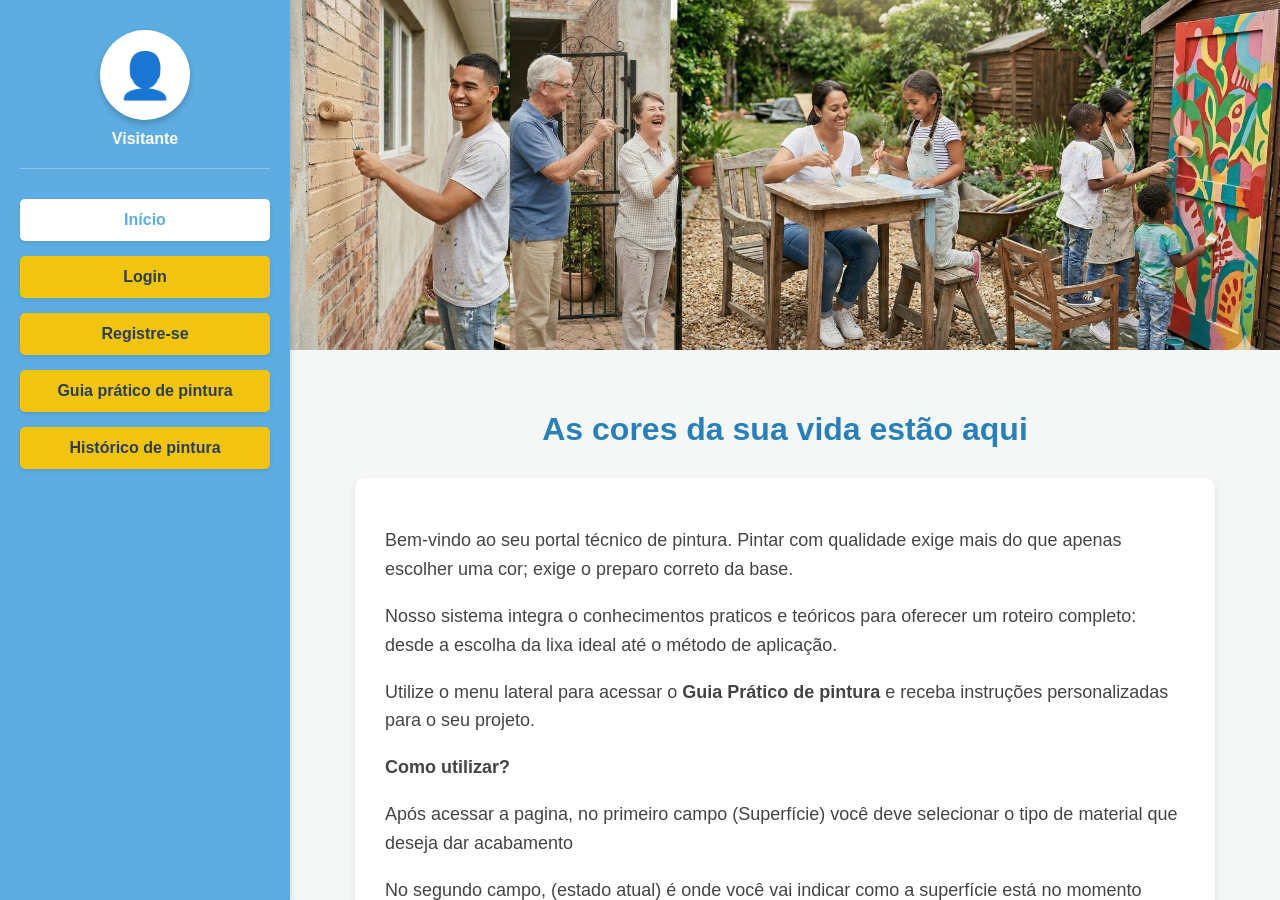
<file: tinta-frontend/index.html>
<!DOCTYPE html>
<html lang="pt-BR">
<head>
    <meta charset="UTF-8">
    <meta name="viewport" content="width=device-width, initial-scale=1.0">
    <title>Início - As cores da sua vida estão aqui</title>
    <link rel="stylesheet" href="style.css">
</head>
<body>
    <div class="sidebar">
        <div class="profile-section">
            <div class="profile-pic">👤</div>
            <p class="user-name">Visitante</p>
        </div>
        <a href="index.html">Início</a>
        <a href="./login/login.html" class="btn-guia">Login</a>
        <a href="./registro/registro.html" class="btn-guia">Registre-se</a>
        <a href="./guia/guia.html" class="btn-guia">Guia prático de pintura</a>
        <a href="../historico/historico.html" class="btn-guia">Histórico de pintura</a>
    </div>
    <div class="main-wrapper">
        <div class="header">
            <img src="imagem 0004.jpg" alt="Banner Guia de Tintas" class="banner-img">
        </div>
        <div class="content">
            <h1 class="main-title">As cores da sua vida estão aqui</h1>
            <div class="description-container">
                <p>Bem-vindo ao seu portal técnico de pintura. Pintar com qualidade exige mais do que apenas escolher uma cor; exige o preparo correto da base.</p>
                <p>Nosso sistema integra o conhecimentos praticos e teóricos para oferecer um roteiro completo: desde a escolha da lixa ideal até o método de aplicação.</p>
                <p>Utilize o menu lateral para acessar o <strong>Guia Prático de pintura</strong> e receba instruções personalizadas para o seu projeto.</p>
                <p> <strong>Como utilizar?</strong></p>
                <p>Após acessar a pagina, no primeiro campo (Superfície) você deve selecionar o tipo de material que deseja dar acabamento</p>
                   <p>No segundo campo, (estado atual) é onde você vai indicar como a superfície está no momento</p>
                   <p>Já no terceiro campo, (Método de pintura) voce pode indicar qual será a forma mais conveniente para aplicar o acabamento desejado.</p>
                   <p>Por último, basta clicar em "Gerar passo a passo" para ter acesso ao  guia completo customizado de acordo com suas preferências!</p>
                </p>
            </div>
        </div>
    </div>
</body>
</html>
</file>
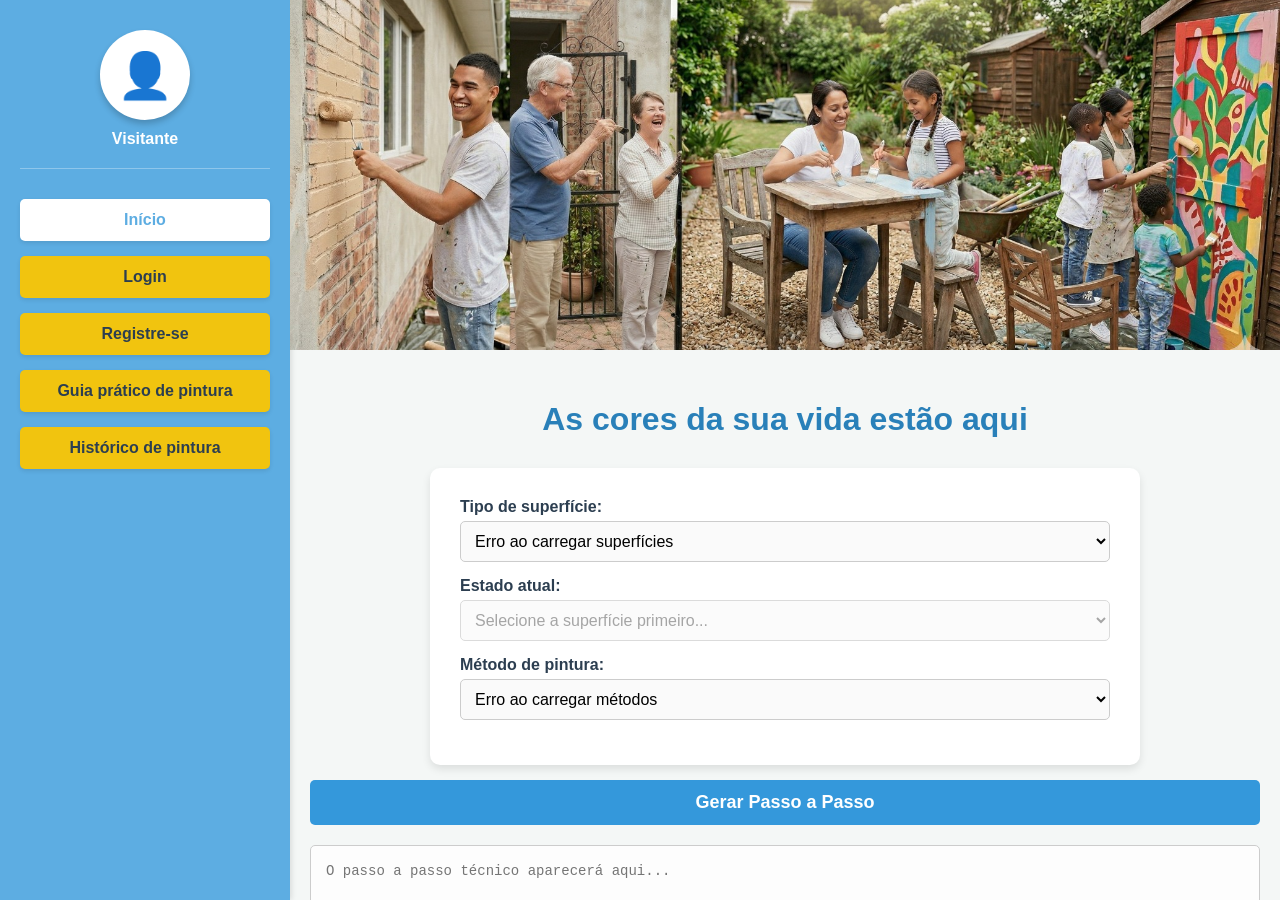
<file: tinta-frontend/guia/guia.html>
<!DOCTYPE html>
<html lang="pt-BR">
<head>
    <meta charset="UTF-8">
    <meta name="viewport" content="width=device-width, initial-scale=1.0">
    <title>Guia de Pintura - Passo a Passo Técnico</title>
    <link rel="stylesheet" href="guiacss.css">
</head>
<body>
    <div class="sidebar">
        <div class="profile-section">
            <div class="profile-pic">👤</div>
            <p class="user-name">Visitante</p>
        </div>
        <a href="../index.html">Início</a>
        <a href="../login/login.html" class="btn-guia">Login</a>
        <a href="../registro/registro.html" class="btn-guia">Registre-se</a>
        <a href="../guia/guia.html" class="btn-guia">Guia prático de pintura</a>
        <a href="../historico/historico.html" class="btn-guia">Histórico de pintura</a>
    </div>

    <div class="main-wrapper">
        <div class="header">
            <img src="../imagem 0004.jpg" alt="Banner Guia" class="banner-img">
        </div>
        <div class="content">
            <h1 class="main-title">As cores da sua vida estão aqui</h1>
            <div class="container">
                <div class="form-group">
                    <label for="superficie">Tipo de superfície:</label>
                    <select id="superficie" onchange="carregarEstadosPorSuperficie()">
                        <option value="" disabled selected>Carregando superfícies...</option>
                    </select>
                </div>
                <div class="form-group">
                    <label for="estado">Estado atual:</label>
                    <select id="estado" disabled>
                        <option value="" disabled selected>Selecione a superfície primeiro...</option>
                    </select>
                </div>
<div class="form-group">
    <label for="metodo">Método de pintura:</label>
    <select id="metodo">
        <option value="" disabled selected>Carregando métodos de pintura...</option>
    </select>
</div>
                </div>
                <button class="btn-gerar" onclick="gerarInstrucoes()">Gerar Passo a Passo</button>
                <textarea id="resultado" readonly placeholder="O passo a passo técnico aparecerá aqui..."></textarea>
            </div>
        </div>
    </div>

    <script src="guia.js"></script>
</body>
</html>
</body>
</html>
</file>
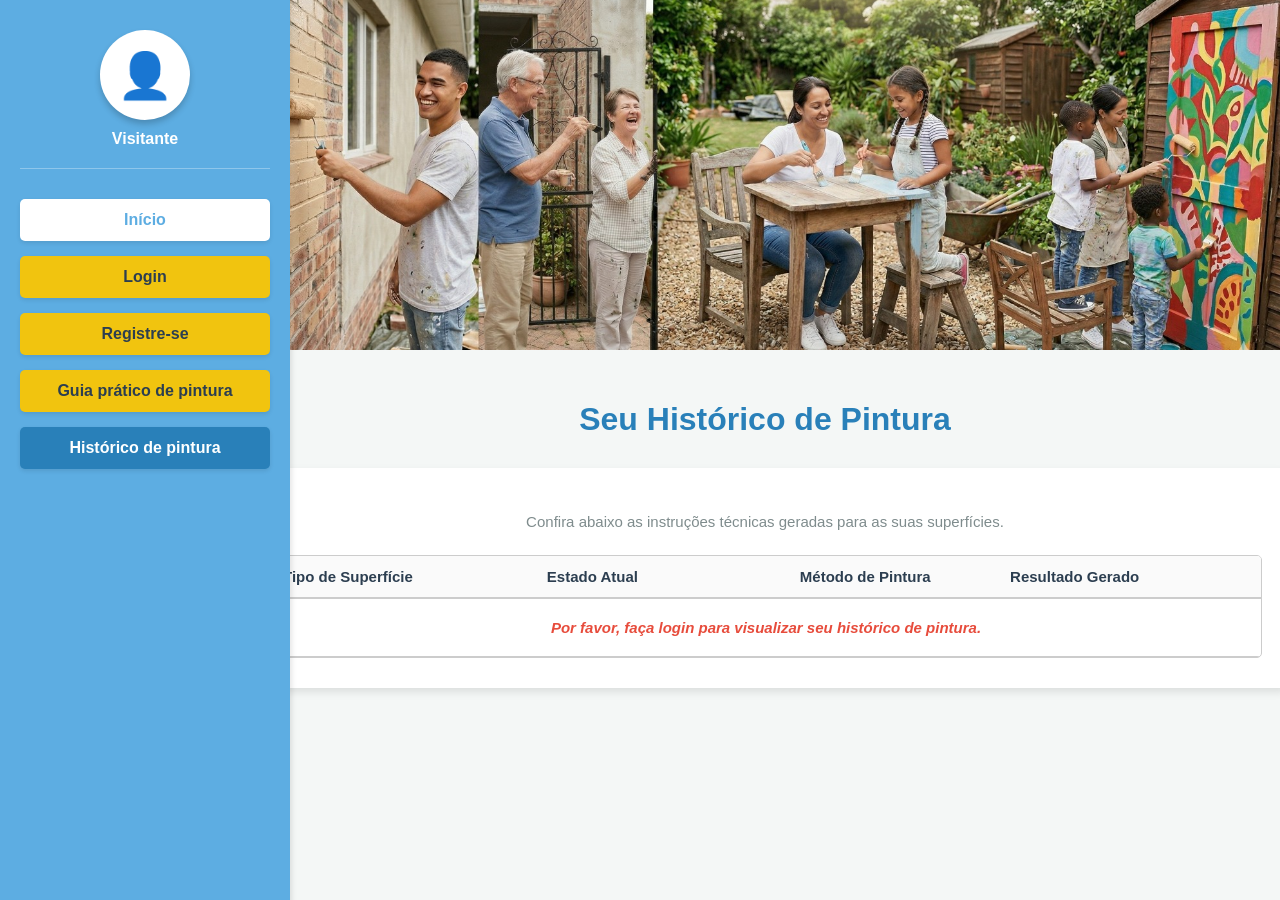
<file: tinta-frontend/historico/historico.html>
<!DOCTYPE html>
<html lang="pt-BR">
<head>
    <meta charset="UTF-8">
    <meta name="viewport" content="width=device-width, initial-scale=1.0">
    <title>Histórico de Consultas - As cores da sua vida</title>
    <link rel="stylesheet" href="historico.css">
</head>
<body>
    <div class="sidebar">
        <div class="profile-section">
            <div class="profile-pic">👤</div>
            <p class="user-name">Visitante</p>
        </div>
        <a href="../index.html">Início</a>
        <a href="../login/login.html" class="btn-guia">Login</a>
        <a href="../registro/registro.html" class="btn-guia">Registre-se</a>
        <a href="../guia/guia.html" class="btn-guia">Guia prático de pintura</a>
        <a href="../historico/historico.html" class="btn-guia btn-ativo">Histórico de pintura</a>
    </div>

    <div class="main-wrapper">
        <div class="header">
            <img src="../imagem 0004.jpg" alt="Banner Histórico" class="banner-img">
        </div>

        <div class="content">
            <h1 class="main-title">Seu Histórico de Pintura</h1>
            
            <div class="container">
                <p class="historico-subtitle">Confira abaixo as instruções técnicas geradas para as suas superfícies.</p>
                
                <div class="table-responsive">
                    <table class="historico-table">
                        <thead>
                            <tr>
                                <th>Tipo de Superfície</th>
                                <th>Estado Atual</th>
                                <th style="text-align: center;">Método de Pintura</th>
                                <th>Resultado Gerado</th>
                            </tr>
                        </thead>
                        <tbody id="historicoCorpo">
                            <tr>
                                <td colspan="4" class="table-loading">Carregando seus registros...</td>
                            </tr>
                        </tbody>
                    </table>
                </div>

            </div>
        </div>
    </div>

    <script src="historico.js"></script>
</body>
</html>
</file>
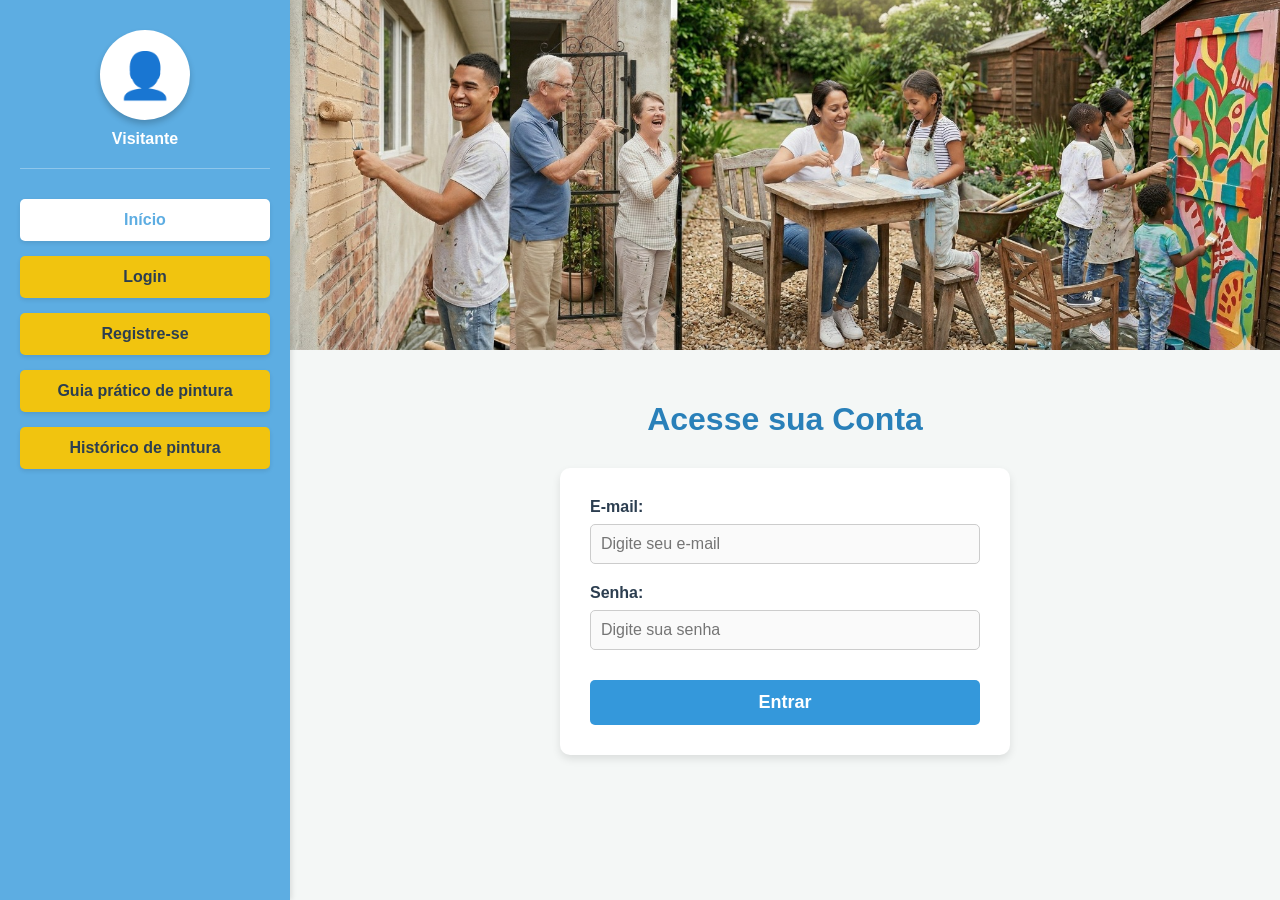
<file: tinta-frontend/login/login.html>
<!DOCTYPE html>
<html lang="pt-BR">
<head>
    <meta charset="UTF-8">
    <meta name="viewport" content="width=device-width, initial-scale=1.0">
    <title>Login - As cores da sua vida estão aqui</title>
    <link rel="stylesheet" href="login.css">
</head>
<body>
    <div class="sidebar">
        <div class="profile-section">
            <div class="profile-pic">👤</div>
            <p class="user-name">Visitante</p>
        </div>
        <a href="../index.html">Início</a>
        <a href="../login/login.html" class="btn-guia">Login</a>
        <a href="../registro/registro.html" class="btn-guia">Registre-se</a>
        <a href="../guia/guia.html" class="btn-guia">Guia prático de pintura</a>
        <a href="../historico/historico.html" class="btn-guia">Histórico de pintura</a>
    </div>
    <div class="main-wrapper">
        <div class="header">
            <img src="../imagem 0004.jpg" alt="Banner Login" class="banner-img">
        </div>
        <div class="content">
            <h1 class="main-title">Acesse sua Conta</h1>
            <div class="container">
                <form id="loginForm" onsubmit="event.preventDefault();">
                    <div class="form-group">
                        <label for="email">E-mail:</label>
                        <input type="email" id="email" placeholder="Digite seu e-mail" required>
                    </div>
                    <div class="form-group">
                        <label for="senha">Senha:</label>
                        <input type="password" id="senha" placeholder="Digite sua senha" required>
                    </div>
                    <button type="submit" class="btn-gerar">Entrar</button>
                </form>
            </div>
        </div>
    </div>
    <script src="login.js"></script>
</body>
</html>
</file>
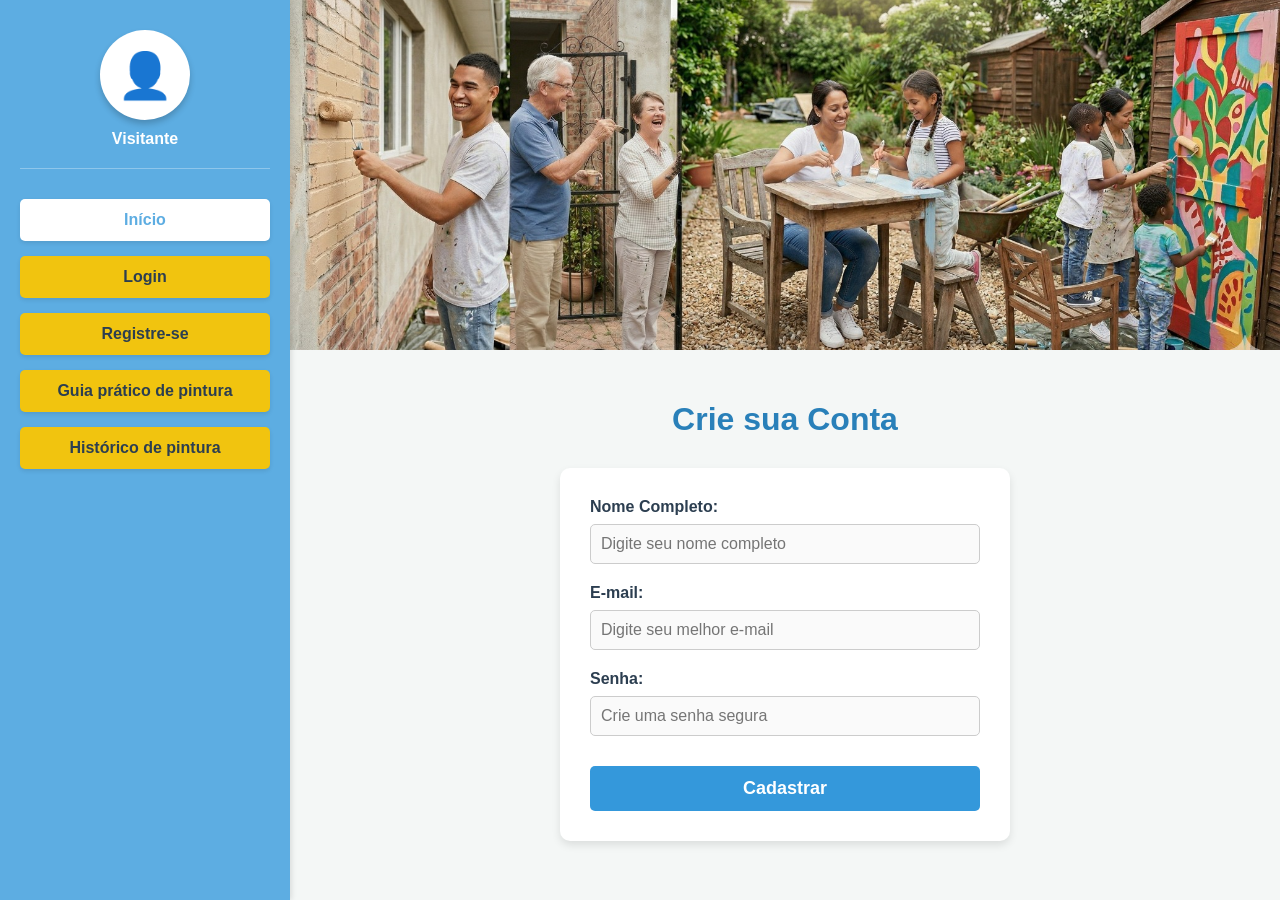
<file: tinta-frontend/registro/registro.html>
<!DOCTYPE html>
<html lang="pt-BR">
<head>
    <meta charset="UTF-8">
    <meta name="viewport" content="width=device-width, initial-scale=1.0">
    <title>Registre-se - As cores da sua vida estão aqui</title>
    <link rel="stylesheet" href="registro.css">
</head>
<body>
    <div class="sidebar">
        <div class="profile-section">
            <div class="profile-pic">👤</div>
            <p class="user-name">Visitante</p>
        </div>
        <a href="../index.html">Início</a>
        <a href="../login/login.html" class="btn-guia">Login</a>
        <a href="../registro/registro.html" class="btn-guia">Registre-se</a>
        <a href="../guia/guia.html" class="btn-guia">Guia prático de pintura</a>
        <a href="../historico/historico.html" class="btn-guia">Histórico de pintura</a>
    </div>
    <div class="main-wrapper">
        <div class="header">
            <img src="../imagem 0004.jpg" alt="Banner Registro" class="banner-img">
        </div>
        <div class="content">
            <h1 class="main-title">Crie sua Conta</h1>
            <div class="container">
                <form id="registroForm" onsubmit="event.preventDefault();">
                    <div class="form-group">
                        <label for="nome">Nome Completo:</label>
                        <input type="text" id="nome" placeholder="Digite seu nome completo" required>
                    </div>
                    <div class="form-group">
                        <label for="email">E-mail:</label>
                        <input type="email" id="email" placeholder="Digite seu melhor e-mail" required>
                    </div>
                    <div class="form-group">
                        <label for="senha">Senha:</label>
                        <input type="password" id="senha" placeholder="Crie uma senha segura" required>
                    </div>
                    <button type="submit" class="btn-gerar">Cadastrar</button>
                </form>
            </div>
        </div>
    </div>
    <script src="registro.js"></script>
</body>
</html>
</file>
<file: tinta-frontend/style.css>
body { font-family: Arial, sans-serif; margin: 0; padding: 0; display: flex; height: 100vh; background-color: #f4f7f6; color: #333; }
        :root { --azul-claro: #5DADE2; --azul-escuro: #2980b9; }
        .sidebar { width: 250px; background-color: var(--azul-claro); color: white; display: flex; flex-direction: column; padding: 30px 20px; box-shadow: 2px 0 5px rgba(0,0,0,0.1); z-index: 10; }
        .profile-section { text-align: center; margin-bottom: 30px; padding-bottom: 20px; border-bottom: 1px solid rgba(255, 255, 255, 0.3); }
        .profile-pic { width: 90px; height: 90px; background-color: white; border-radius: 50%; margin: 0 auto 10px; display: flex; align-items: center; justify-content: center; font-size: 45px; color: var(--azul-claro); box-shadow: 0 4px 6px rgba(0,0,0,0.2); }
        .user-name { margin: 0; font-size: 16px; font-weight: bold; }
        .sidebar button, .sidebar a { background-color: white; color: var(--azul-claro); border: none; padding: 12px; margin-bottom: 15px; border-radius: 5px; font-size: 16px; font-weight: bold; cursor: pointer; text-decoration: none; text-align: center; display: block; box-shadow: 0 2px 4px rgba(0,0,0,0.1); transition: 0.3s; }
        .sidebar button:hover, .sidebar a:hover { background-color: var(--azul-escuro); color: white; }
        .btn-guia { background-color: #f1c40f !important; color: #2c3e50 !important; }
        .main-wrapper { flex: 1; display: flex; flex-direction: column; overflow-y: auto; }
        .header { width: 100%; background-color: var(--azul-claro); }
        .banner-img { width: 100%; height: 350px; object-fit: cover; display: block; }
        .content { padding: 40px 20px; display: flex; flex-direction: column; align-items: center; }
        .main-title { color: var(--azul-escuro); font-size: 32px; font-weight: bold; text-align: center; margin-bottom: 30px; }
        .description-container { background-color: white; padding: 30px; border-radius: 10px; box-shadow: 0 4px 8px rgba(0,0,0,0.1); max-width: 800px; line-height: 1.6; font-size: 18px; color: #444; }
</file>
<file: tinta-frontend/guia/guiacss.css>
body { font-family: Arial, sans-serif; margin: 0; padding: 0; display: flex; height: 100vh; background-color: #f4f7f6; color: #333; }
        :root { --azul-claro: #5DADE2; --azul-escuro: #2980b9; }
        .sidebar { width: 250px; background-color: var(--azul-claro); color: white; display: flex; flex-direction: column; padding: 30px 20px; box-shadow: 2px 0 5px rgba(0,0,0,0.1); }
        .profile-section { text-align: center; margin-bottom: 30px; padding-bottom: 20px; border-bottom: 1px solid rgba(255, 255, 255, 0.3); }
        .profile-pic { width: 90px; height: 90px; background-color: white; border-radius: 50%; margin: 0 auto 10px; display: flex; align-items: center; justify-content: center; font-size: 45px; color: var(--azul-claro); box-shadow: 0 4px 6px rgba(0,0,0,0.2); }
        .user-name { margin: 0; font-size: 16px; font-weight: bold; }
        .sidebar button, .sidebar a { background-color: white; color: var(--azul-claro); border: none; padding: 12px; margin-bottom: 15px; border-radius: 5px; font-size: 16px; font-weight: bold; cursor: pointer; text-decoration: none; text-align: center; display: block; box-shadow: 0 2px 4px rgba(0,0,0,0.1); }
        .sidebar button:hover, .sidebar a:hover { background-color: var(--azul-escuro); color: white; }
        .btn-guia { background-color: #f1c40f !important; color: #2c3e50 !important; }
        .main-wrapper { flex: 1; display: flex; flex-direction: column; overflow-y: auto; }
        .header { width: 100%; background-color: var(--azul-claro); }
        .banner-img { width: 100%; height: 350px; object-fit: cover; display: block; }
        .content { padding: 30px 20px; display: flex; flex-direction: column; align-items: center; }
        .main-title { color: var(--azul-escuro); font-size: 32px; font-weight: bold; text-align: center; margin-bottom: 30px; }
        .container { background-color: #fff; padding: 30px; border-radius: 10px; box-shadow: 0 4px 8px rgba(0,0,0,0.1); max-width: 650px; width: 100%; }
        .form-group { margin-bottom: 15px; }
        label { display: block; font-weight: bold; margin-bottom: 5px; color: #2c3e50; }
        select { width: 100%; padding: 10px; border: 1px solid #ccc; border-radius: 5px; font-size: 16px; background-color: #fafafa; box-sizing: border-box; }
        .btn-gerar { width: 100%; padding: 12px; background-color: #3498db; color: white; border: none; border-radius: 5px; font-size: 18px; font-weight: bold; cursor: pointer; margin-top: 15px; transition: 0.3s; }
        .btn-gerar:hover { background-color: #2980b9; }
        /* Altura da caixa de texto aumentada para 450px para caber as novas instruções */
        textarea { width: 100%; height: 450px; padding: 15px; border: 1px solid #ccc; border-radius: 5px; font-size: 14px; resize: none; background-color: #fdfdfd; box-sizing: border-box; line-height: 1.5; margin-top: 20px; font-family: 'Courier New', Courier, monospace; }
</file>
<file: tinta-frontend/historico/historico.css>
/* ==========================================================================
   CONFIGURAÇÕES GERAIS E ESTRUTURA (Conforme o seu modelo)
   ========================================================================== */
body { 
    font-family: Arial, sans-serif; 
    margin: 0; 
    padding: 0; 
    display: flex; 
    height: 100vh; 
    background-color: #f4f7f6; 
    color: #333; 
}

:root { 
    --azul-claro: #5DADE2; 
    --azul-escuro: #2980b9; 
}

/* Sidebar - Exatamente igual à imagem fornecida */
.sidebar { 
    width: 250px; 
    background-color: var(--azul-claro); 
    color: white; 
    display: flex; 
    flex-direction: column; 
    padding: 30px 20px; 
    box-shadow: 2px 0 5px rgba(0,0,0,0.1); 
    position: fixed;
    height: 100vh;
    left: 0;
    top: 0;
}

.profile-section { 
    text-align: center; 
    margin-bottom: 30px; 
    padding-bottom: 20px; 
    border-bottom: 1px solid rgba(255, 255, 255, 0.3); 
}

.profile-pic { 
    width: 90px; 
    height: 90px; 
    background-color: white; 
    border-radius: 50%; 
    margin: 0 auto 10px; 
    display: flex; 
    align-items: center; 
    justify-content: center; 
    font-size: 45px; 
    color: var(--azul-claro); 
    box-shadow: 0 4px 6px rgba(0,0,0,0.2); 
}

.user-name { 
    margin: 0; 
    font-size: 16px; 
    font-weight: bold; 
}

.sidebar button, .sidebar a { 
    background-color: white; 
    color: var(--azul-claro); 
    border: none; 
    padding: 12px; 
    margin-bottom: 15px; 
    border-radius: 5px; 
    font-size: 16px; 
    font-weight: bold; 
    cursor: pointer; 
    text-decoration: none; 
    text-align: center; 
    display: block; 
    box-shadow: 0 2px 4px rgba(0,0,0,0.1); 
}

.sidebar button:hover, .sidebar a:hover { 
    background-color: var(--azul-escuro); 
    color: white; 
}

/* Botões Amarelos Destacados do seu layout */
.btn-guia { 
    background-color: #f1c40f !important; 
    color: #2c3e50 !important; 
}

/* Destaque para marcar que o usuário está na tela de histórico */
.sidebar a.btn-ativo {
    background-color: var(--azul-escuro) !important;
    color: white !important;
}

/* Main Wrapper e Layout de Conteúdo */
.main-wrapper { 
    margin-left: 250px; /* Compensação da barra fixa */
    flex: 1; 
    display: flex; 
    flex-direction: column; 
    overflow-y: auto; 
}

.header { 
    width: 100%; 
    background-color: var(--azul-claro); 
}

.banner-img { 
    width: 100%; 
    height: 350px; 
    object-fit: cover; 
    display: block; 
}

.content { 
    padding: 30px 20px; 
    display: flex; 
    flex-direction: column; 
    align-items: center; 
}

.main-title { 
    color: var(--azul-escuro); 
    font-size: 32px; 
    font-weight: bold; 
    text-align: center; 
    margin-bottom: 30px; 
}

/* Container centralizado estendido para tabelas */
.container { 
    background-color: #fff; 
    padding: 30px; 
    border-radius: 10px; 
    box-shadow: 0 4px 8px rgba(0,0,0,0.1); 
    max-width: 1000px; /* Aumentado ligeiramente para dar mais espaço ao bloco expandido */
    width: 100%; 
}

.historico-subtitle { 
    color: #7f8c8d; 
    font-size: 15px; 
    margin-bottom: 25px; 
    text-align: center; 
}

/* ==========================================================================
   ESTILIZAÇÃO EXCLUSIVA DA TABELA DE HISTÓRICO
   ========================================================================== */
.table-responsive {
    width: 100%;
    overflow-x: auto;
    border: 1px solid #ccc;
    border-radius: 5px;
}

.historico-table {
    width: 100%;
    border-collapse: collapse;
    text-align: left;
    font-size: 15px;
}

.historico-table th {
    background-color: #fafafa;
    color: #2c3e50;
    font-weight: bold;
    padding: 12px;
    border-bottom: 2px solid #ccc;
}

.historico-table td {
    padding: 12px;
    border-bottom: 1px solid #ccc;
    vertical-align: top;
}

/* Efeito zebrado nas linhas */
.historico-table tbody tr:nth-child(even) {
    background-color: #fdfdfd;
}

/* Tipo de Superfície (1), Estado Atual (2) e Método de Pintura (3) em azul escuro e negrito */
.historico-table td:nth-child(1),
.historico-table td:nth-child(2),
.historico-table td:nth-child(3) {
    font-weight: bold;
    color: var(--azul-escuro);
}

/* ATUALIZADO: Customização expandida para a 4ª coluna (Resultado Gerado) */
.historico-table td:nth-child(4) {
    white-space: pre-line;
    line-height: 1.6; /* Aumentado o espaçamento entre linhas */
    font-family: 'Courier New', Courier, monospace;
    font-size: 15px; /* Fonte aumentada de 13px para 15px */
    background-color: #fbfbfb;
    border-left: 4px solid var(--azul-claro); /* Borda lateral ligeiramente mais espessa */
    padding: 20px; /* Aumentado o espaçamento interno da célula (caixa maior) */
    min-width: 400px; /* Garante uma largura mínima confortável para o texto técnico */
}

.table-loading {
    text-align: center;
    color: #7f8c8d;
    font-style: italic;
    padding: 20px !important;
}

/* Responsividade básica */
@media (max-width: 768px) {
    body { flex-direction: column; }
    .sidebar { position: relative; width: 100%; height: auto; }
    .main-wrapper { margin-left: 0; }
}
</file>
<file: tinta-frontend/login/login.css>
body { font-family: Arial, sans-serif; margin: 0; padding: 0; display: flex; height: 100vh; background-color: #f4f7f6; color: #333; }
:root { --azul-claro: #5DADE2; --azul-escuro: #2980b9; }

.sidebar { width: 250px; background-color: var(--azul-claro); color: white; display: flex; flex-direction: column; padding: 30px 20px; box-shadow: 2px 0 5px rgba(0,0,0,0.1); z-index: 10; }
.profile-section { text-align: center; margin-bottom: 30px; padding-bottom: 20px; border-bottom: 1px solid rgba(255, 255, 255, 0.3); }
.profile-pic { width: 90px; height: 90px; background-color: white; border-radius: 50%; margin: 0 auto 10px; display: flex; align-items: center; justify-content: center; font-size: 45px; color: var(--azul-claro); box-shadow: 0 4px 6px rgba(0,0,0,0.2); }
.user-name { margin: 0; font-size: 16px; font-weight: bold; }
.sidebar button, .sidebar a { background-color: white; color: var(--azul-claro); border: none; padding: 12px; margin-bottom: 15px; border-radius: 5px; font-size: 16px; font-weight: bold; cursor: pointer; text-decoration: none; text-align: center; display: block; box-shadow: 0 2px 4px rgba(0,0,0,0.1); transition: 0.3s; }
.sidebar button:hover, .sidebar a:hover { background-color: var(--azul-escuro); color: white; }
.btn-guia { background-color: #f1c40f !important; color: #2c3e50 !important; }

.main-wrapper { flex: 1; display: flex; flex-direction: column; overflow-y: auto; }
.header { width: 100%; background-color: var(--azul-claro); }
.banner-img { width: 100%; height: 350px; object-fit: cover; display: block; }
.content { padding: 30px 20px; display: flex; flex-direction: column; align-items: center; }
.main-title { color: var(--azul-escuro); font-size: 32px; font-weight: bold; text-align: center; margin-bottom: 30px; }

/* Estrutura do Cartão de Login baseada no seu Container */
.container { background-color: #fff; padding: 30px; border-radius: 10px; box-shadow: 0 4px 8px rgba(0,0,0,0.1); max-width: 450px; width: 100%; box-sizing: border-box; }
.form-group { margin-bottom: 20px; }
label { display: block; font-weight: bold; margin-bottom: 8px; color: #2c3e50; }

/* Estilização dos Inputs de Texto */
input[type="email"], input[type="password"] { width: 100%; padding: 10px; border: 1px solid #ccc; border-radius: 5px; font-size: 16px; background-color: #fafafa; box-sizing: border-box; transition: border-color 0.3s; }
input[type="email"]:focus, input[type="password"]:focus { border-color: var(--azul-claro); outline: none; }

/* Botão reutilizando a classe btn-gerar */
.btn-gerar { width: 100%; padding: 12px; background-color: #3498db; color: white; border: none; border-radius: 5px; font-size: 18px; font-weight: bold; cursor: pointer; margin-top: 10px; transition: 0.3s; }
.btn-gerar:hover { background-color: #2980b9; }
</file>
<file: tinta-frontend/registro/registro.css>
body { font-family: Arial, sans-serif; margin: 0; padding: 0; display: flex; height: 100vh; background-color: #f4f7f6; color: #333; }
:root { --azul-claro: #5DADE2; --azul-escuro: #2980b9; }

.sidebar { width: 250px; background-color: var(--azul-claro); color: white; display: flex; flex-direction: column; padding: 30px 20px; box-shadow: 2px 0 5px rgba(0,0,0,0.1); z-index: 10; }
.profile-section { text-align: center; margin-bottom: 30px; padding-bottom: 20px; border-bottom: 1px solid rgba(255, 255, 255, 0.3); }
.profile-pic { width: 90px; height: 90px; background-color: white; border-radius: 50%; margin: 0 auto 10px; display: flex; align-items: center; justify-content: center; font-size: 45px; color: var(--azul-claro); box-shadow: 0 4px 6px rgba(0,0,0,0.2); }
.user-name { margin: 0; font-size: 16px; font-weight: bold; }
.sidebar button, .sidebar a { background-color: white; color: var(--azul-claro); border: none; padding: 12px; margin-bottom: 15px; border-radius: 5px; font-size: 16px; font-weight: bold; cursor: pointer; text-decoration: none; text-align: center; display: block; box-shadow: 0 2px 4px rgba(0,0,0,0.1); transition: 0.3s; }
.sidebar button:hover, .sidebar a:hover { background-color: var(--azul-escuro); color: white; }
.btn-guia { background-color: #f1c40f !important; color: #2c3e50 !important; }

.main-wrapper { flex: 1; display: flex; flex-direction: column; overflow-y: auto; }
.header { width: 100%; background-color: var(--azul-claro); }
.banner-img { width: 100%; height: 350px; object-fit: cover; display: block; }
.content { padding: 30px 20px; display: flex; flex-direction: column; align-items: center; }
.main-title { color: var(--azul-escuro); font-size: 32px; font-weight: bold; text-align: center; margin-bottom: 30px; }

/* Reutilizando o design de container adaptado para formulários */
.container { background-color: #fff; padding: 30px; border-radius: 10px; box-shadow: 0 4px 8px rgba(0,0,0,0.1); max-width: 450px; width: 100%; box-sizing: border-box; }
.form-group { margin-bottom: 20px; }
label { display: block; font-weight: bold; margin-bottom: 8px; color: #2c3e50; }

/* Estilização para os campos Nome, Email e Senha */
input[type="text"], input[type="email"], input[type="password"] { width: 100%; padding: 10px; border: 1px solid #ccc; border-radius: 5px; font-size: 16px; background-color: #fafafa; box-sizing: border-box; transition: border-color 0.3s; }
input[type="text"]:focus, input[type="email"]:focus, input[type="password"]:focus { border-color: var(--azul-claro); outline: none; }

/* Botão utilizando a mesma classe btn-gerar */
.btn-gerar { width: 100%; padding: 12px; background-color: #3498db; color: white; border: none; border-radius: 5px; font-size: 18px; font-weight: bold; cursor: pointer; margin-top: 10px; transition: 0.3s; }
.btn-gerar:hover { background-color: #2980b9; }
</file>
